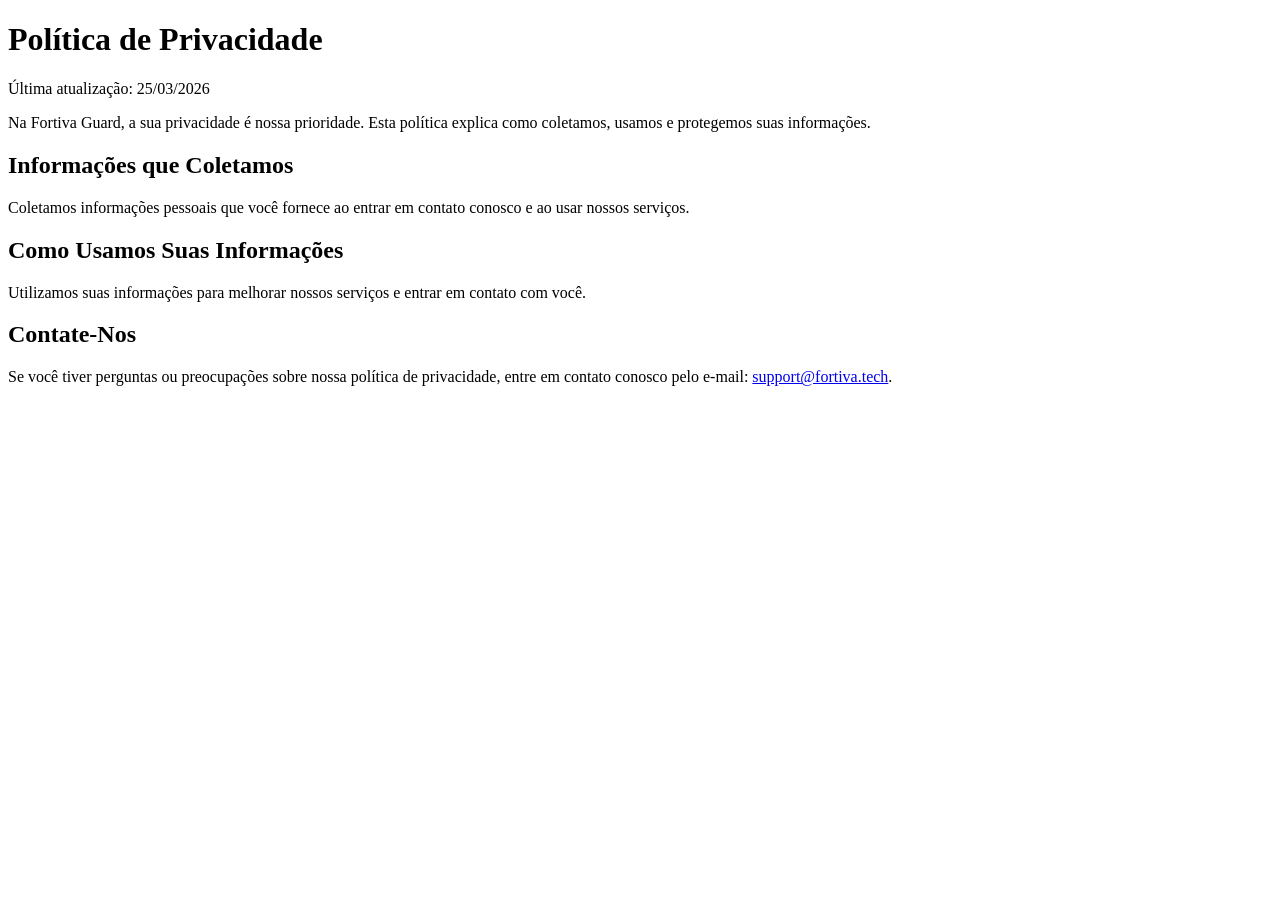
<file: privacy.html>
<!DOCTYPE html>
<html lang="pt">
<head>
    <meta charset="UTF-8">
    <meta name="viewport" content="width=device-width, initial-scale=1.0">
    <title>Política de Privacidade - Fortiva Guard</title>
</head>
<body>
    <h1>Política de Privacidade</h1>
    <p>Última atualização: 25/03/2026</p>
    <p>Na Fortiva Guard, a sua privacidade é nossa prioridade. Esta política explica como coletamos, usamos e protegemos suas informações.</p>
    <h2>Informações que Coletamos</h2>
    <p>Coletamos informações pessoais que você fornece ao entrar em contato conosco e ao usar nossos serviços.</p>
    <h2>Como Usamos Suas Informações</h2>
    <p>Utilizamos suas informações para melhorar nossos serviços e entrar em contato com você.</p>
    <h2>Contate-Nos</h2>
    <p>Se você tiver perguntas ou preocupações sobre nossa política de privacidade, entre em contato conosco pelo e-mail: <a href="mailto:support@fortiva.tech">support@fortiva.tech</a>.</p>
</body>
</html>
</file>
